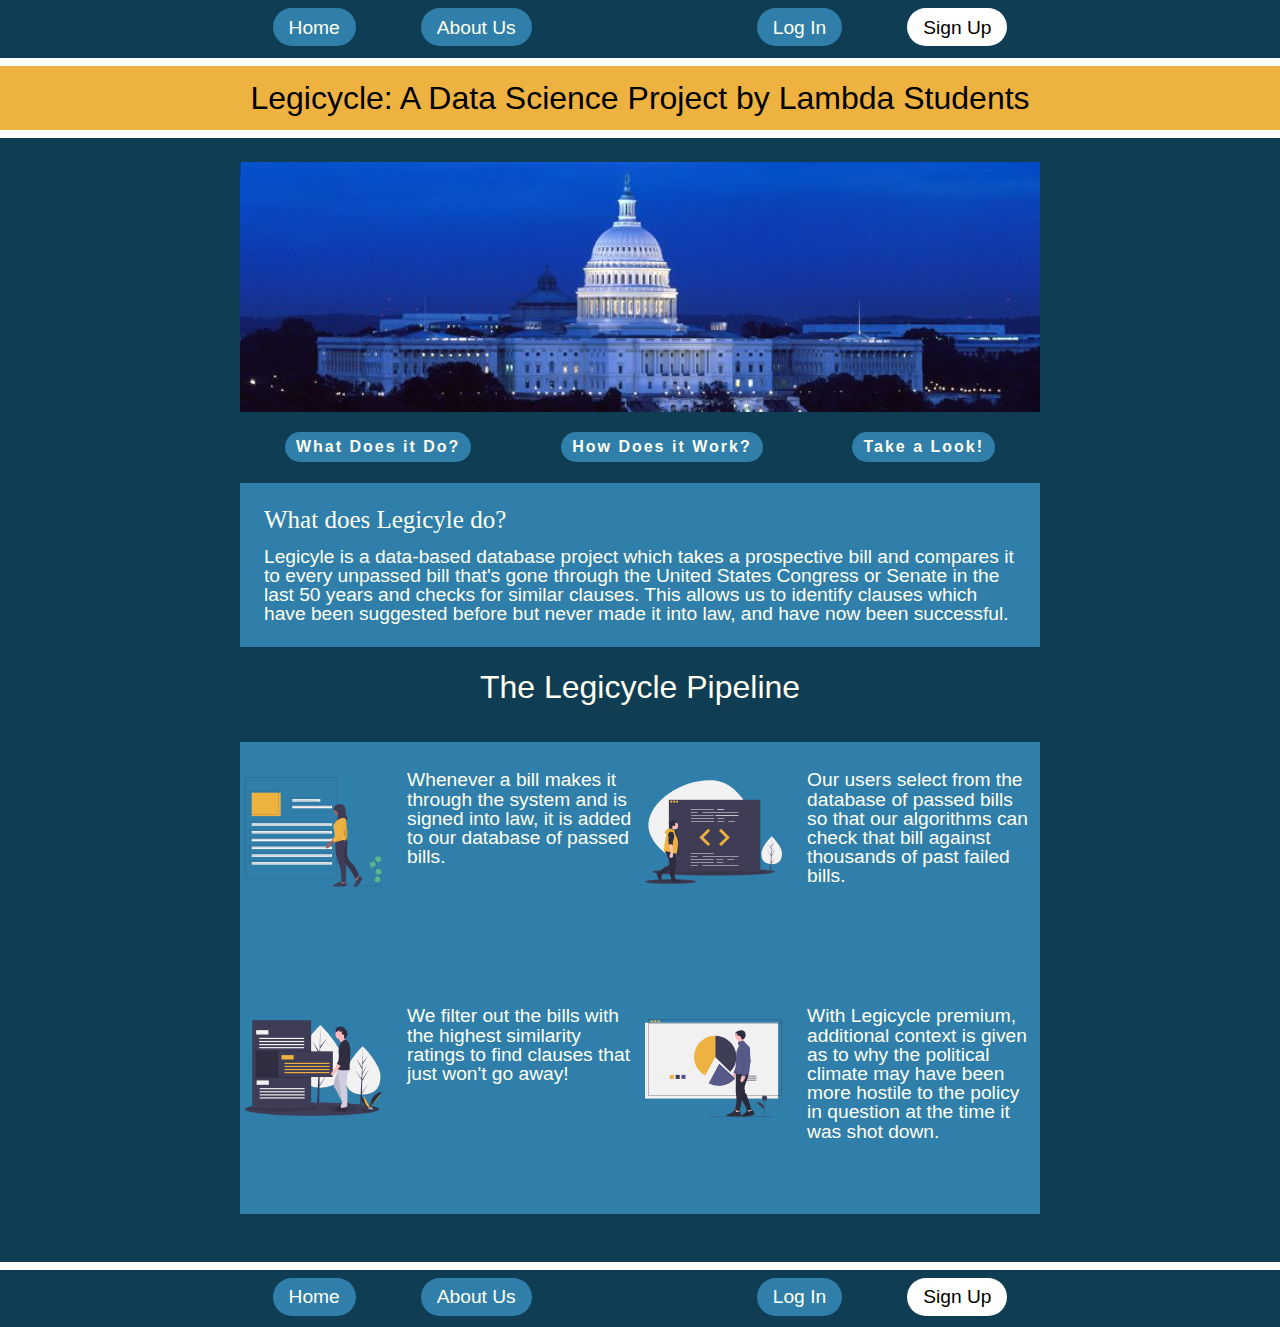
<file: index.html>
<!doctype html>
<html>

<head>
  <title>Zombie Legislation Detector</title>
  
  <meta name="viewport" content="width=device-width, initial-scale=1.0" />

  <link rel="stylesheet" href="css/index.css" />
  <script src="js/index.js" async></script>
</head>

<body>
  
  
  <div class = 'navDiv'>
    <nav>
      <a href = '#'>Home</a>
      <a href = './about.html' id = 'about';>About Us</a>
      <a href = 'https://zombie-legislation.herokuapp.com/home'>Log In </a>
      <a class = 'signUp' href = 'https://zombie-legislation.herokuapp.com/home'>Sign Up</a>
    </nav>
  </div>
  
  <header>
    <h1>Legicycle: A Data Science Project by Lambda Students</h1> 
    <img src = "img/capitolnightstretch.jpg">
  </header>
  
  

  <div class="tabs">
    <div class="topics">
      <div data-tab="what" class="tab">What Does it Do?</div>
      <div data-tab="how" class="tab">How Does it Work?</div>
      <div data-tab="examples" class="tab">Take a Look!</div>
    </div>
  </div>

  <div class="cards-container">

    <!-- CARD COMPONENTS -->
    
    <div class="card" id = 'active' data-tab="what">
      <div class="headline">What does Legicyle do?</div>
      <div class="content">  
        </div>
        <span>Legicyle is a data-based database project which takes a prospective bill and compares it to every unpassed bill that's gone through the United States Congress or Senate in the last 50 years and checks for similar clauses. This allows us to identify clauses which have been suggested before but never made it into law, and have now been successful.  </span>    
    </div>

    <div class="card" data-tab="how">
      <div class="headline">How does Legicycle Work?</div>
      <div class="content">
      </div>
      <span>Using 21st century data science techniques, Legicyle identifies the subject matter of a bill and prepares to compare it to thousands of other bills with the same or similar subject matter. Once the subject is identified, the bill is split into clauses, and each clause is checked against every clause in every other bill using string analysis methods. Each old clause is given a similarity rating relative to the original clause. Old clauses with a sufficiently high rating are included in the search results.</span>
    </div>

    <div class="card" data-tab="examples">
      <div class="headline">Why Legicycle?</div>
      <div class="content">  
      </div>
      <span>We know that you have many choices when it comes to meeting your zombie legislation analysis needs and we appreciate you choosing to use our service. We hope that you will accept these free peanuts and pretzels as a token of our thanks. </span>
    </div>

  </div>
<h1 class = iconsHeader>The Legicycle Pipeline</h1>
  <div class = iconsContainer>
    
    <div class = 'icons'>
      <div class = box>
        <img src = 'img/Bill.svg' />
        <p>Whenever a bill makes it through the system and is signed into law, it is added to our database of passed bills.</p>
    </div>
  
    <div class = 'box'>
        <img src = 'img/Code.svg' />
        <p>Our users select from the database of passed bills so that our algorithms can check that bill against thousands of past failed bills.</p>
    </div>

    <div class = "box bottomBox">
        <img src = 'img/Filter.svg' />
        <p>We filter out the bills with the highest similarity ratings to find clauses that just won't go away!</p>
    </div>
    
    <div class = 'box bottomBox'>
        <img src = 'img/pieGraph.svg' />
        <p>With Legicycle premium, additional context is given as to why the political climate may have been more hostile to the policy in question at the time it was shot down.</p>
    </div>
  
    </div>
  </div>



  <div class = 'navDiv bottomNav'>
    <nav>
      <a href = '#'>Home</a>
      <a href = './about.html' id = 'about'>About Us</a>
      <a href = 'https://zombie-legislation.herokuapp.com/home'>Log In </a>
      <a class = 'signUp' href = 'https://zombie-legislation.herokuapp.com/home'>Sign Up</a>
    </nav>
  </div>

</body>

</html>
</file>
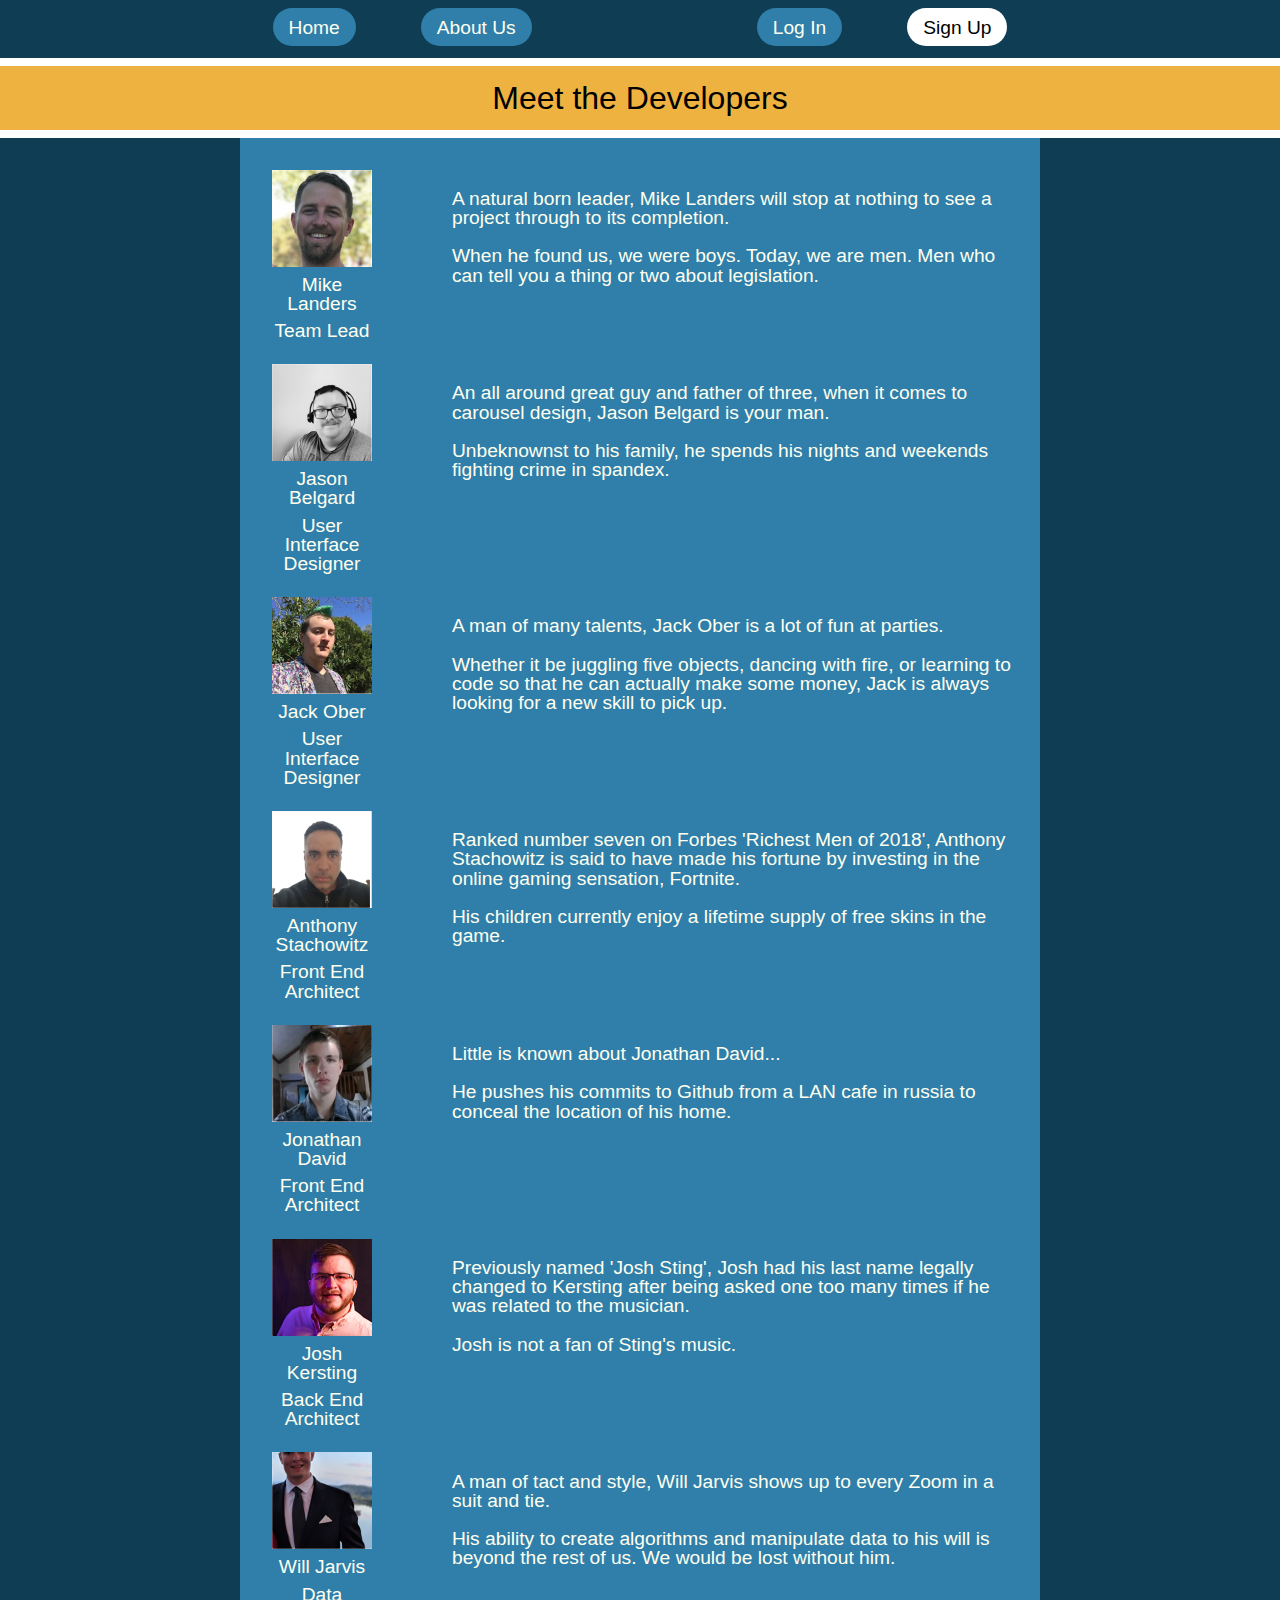
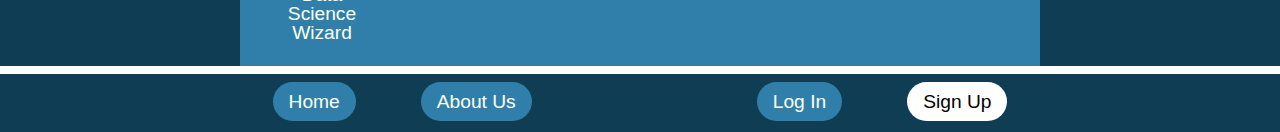
<file: about.html>
<!doctype html>
<html>

<head>
  <title>Zombie Legislation Detector</title>
  
  <meta name="viewport" content="width=device-width, initial-scale=1.0" />

  <link rel="stylesheet" href="css/index.css" />
  <script src="js/index.js" async></script>
</head>

<body>
  
  <div class = 'navDiv'>
    <nav>
      <a href = '/index.html'>Home</a>
      <a href = '#' id = 'about'>About Us</a>
      <a href = 'https://zombie-legislation.herokuapp.com/home'>Log In </a>
      <a class = 'signUp' href = 'https://zombie-legislation.herokuapp.com/home'>Sign Up</a>
    </nav>
  </div>
  
  <header>
    <div class = 'spacer'></div>
    <h1>Meet the Developers</h1> 
  </header>

  <div class = 'devsContainer'>
    <div class = 'devs'>
      <div class = 'dev' id = 'dev1'>
          <div class = 'namePhoto'>
              <img src = '/img/Mike3.PNG'/>
              <span> Mike Landers </span>
              <p>Team Lead</p>
          </div>
          <div class = 'textContent'>
             <p>A natural born leader, Mike Landers will stop at nothing to see a project through to its completion.</p> <p>When he found us, we were boys. Today, we are men. Men who can tell you a thing or two about legislation.</p>
          </div>
      </div>
  
      <div class = 'dev'>
          <div class = 'namePhoto'>
              <img src = '/img/JasonResized.PNG'/>
              <span> Jason Belgard </span>
              <p>User Interface Designer</p>
          </div>
          <div class = 'textContent'>
             <p>An all around great guy and father of three, when it comes to carousel design, Jason Belgard is your man.</p> <p>Unbeknownst to his family, he spends his nights and weekends fighting crime in spandex.</p>
          </div>
      </div>
  
      <div class = 'dev'>
          <div class = 'namePhoto'>
              <img src = '/img/JackResized.PNG'/>
              <span> Jack Ober </span>
              <p>User Interface Designer</p>
          </div>
          <div class = 'textContent'>
             <p>A man of many talents, Jack Ober is a lot of fun at parties.</p> <p>Whether it be juggling five objects, dancing with fire, or learning to code so that he can actually make some money, Jack is always looking for a new skill to pick up.</p>
          </div>
      </div>
  
      <div class = 'dev'>
          <div class = 'namePhoto'>
              <img src = '/img/Anthonyresized.PNG'/>
              <span> Anthony Stachowitz </span>
              <p>Front End Architect</p>
          </div>
          <div class = 'textContent'>
             <p>Ranked number seven on Forbes 'Richest Men of 2018', Anthony Stachowitz is said to have made his fortune by investing in the online gaming sensation, Fortnite.</p><p>His children currently enjoy a lifetime supply of free skins in the game.</p>
          </div>
      </div>
  
      <div class = 'dev'>
          <div class = 'namePhoto'>
              <img src = '/img/JonathanResized.PNG'/>
              <span> Jonathan David </span>
              <p>Front End Architect</p>
          </div>
          <div class = 'textContent'>
             <p>Little is known about Jonathan David...</p><p>He pushes his commits to Github from a LAN cafe in russia to conceal the location of his home.</p>
          </div>
      </div>
  
      <div class = 'dev'>
          <div class = 'namePhoto'>
              <img src = '/img/JoshResized.PNG'/>
              <span> Josh Kersting </span>
              <p>Back End Architect</p>
          </div>
          <div class = 'textContent'>
             <p>Previously named 'Josh Sting', Josh had his last name legally changed to Kersting after being asked one too many times if he was related to the musician.</p><p>Josh is not a fan of Sting's music.</p>
          </div>
      </div>
  
      <div class = 'dev'>
          <div class = 'namePhoto'>
              <img src = '/img/WillResized.PNG'/>
              <span> Will Jarvis </span>
              <p>Data Science Wizard</p>
          </div>
          <div class = 'textContent'>
             <p>A man of tact and style, Will Jarvis shows up to every Zoom in a suit and tie.</p><p>His ability to create algorithms and manipulate data to his will is beyond the rest of us. We would be lost without him.</p>
          </div>
      </div>
  
    </div>
  </div>


  <div class = 'navDiv bottomNav'>
    <nav>
      <a href = '/index.html'>Home</a>
      <a href = '#' id = 'about'>About Us</a>
      <a href = 'https://zombie-legislation.herokuapp.com/home'>Log In </a>
      <a class = 'signUp' href = 'https://zombie-legislation.herokuapp.com/home'>Sign Up</a>
    </nav>
  </div>

</body>

</html>
</file>
<file: css/index.css>
/* http://meyerweb.com/eric/tools/css/reset/ 
   v2.0 | 20110126
   License: none (public domain)
*/
html,
body,
div,
span,
applet,
object,
iframe,
h1,
h2,
h3,
h4,
h5,
h6,
p,
blockquote,
pre,
a,
abbr,
acronym,
address,
big,
cite,
code,
del,
dfn,
em,
img,
ins,
kbd,
q,
s,
samp,
small,
strike,
strong,
sub,
sup,
tt,
var,
b,
u,
i,
center,
dl,
dt,
dd,
ol,
ul,
li,
fieldset,
form,
label,
legend,
table,
caption,
tbody,
tfoot,
thead,
tr,
th,
td,
article,
aside,
canvas,
details,
embed,
figure,
figcaption,
footer,
header,
hgroup,
menu,
nav,
output,
ruby,
section,
summary,
time,
mark,
audio,
video {
  margin: 0;
  padding: 0;
  border: 0;
  font-size: 100%;
  font: inherit;
  vertical-align: baseline;
}
/* HTML5 display-role reset for older browsers */
article,
aside,
details,
figcaption,
figure,
footer,
header,
hgroup,
menu,
nav,
section {
  display: block;
}
body {
  line-height: 1;
}
ol,
ul {
  list-style: none;
}
blockquote,
q {
  quotes: none;
}
blockquote:before,
blockquote:after,
q:before,
q:after {
  content: '';
  content: none;
}
table {
  border-collapse: collapse;
  border-spacing: 0;
}
.navDiv {
  background: #0f3d54;
  display: flex;
  justify-content: center;
  margin-bottom: 0.5rem;
}
.navDiv nav {
  max-width: 800px;
  color: #fffff0;
  display: flex;
  justify-content: space-around;
  align-items: none;
  flex-direction: row;
  padding: 0.5rem 0;
  margin: 0 0 0.2rem 0;
  width: 100%;
}
.navDiv nav a {
  text-decoration: none;
  color: #fffff0;
  background: #2f7faa;
  padding: 0.6rem 1rem;
  border-radius: 3rem;
}
.navDiv nav .signUp {
  background: white;
  color: black;
  padding: 0.6rem 1rem;
  border-radius: 3rem;
}
.navDiv nav #about {
  margin-right: 10rem;
}
@media (max-width: 650px) {
  .navDiv nav #about {
    margin-right: 2.5rem;
  }
}
.bottomNav {
  border-top: 0.5rem solid white;
  margin-bottom: 0;
}
body {
  background: white;
  font-size: 1.2rem;
  font-family: 'helvetica';
}
header {
  margin: 0 auto;
  display: flex;
  justify-content: center;
  align-items: middle;
  flex-direction: column;
  background: #0f3d54;
}
header h1 {
  font-size: 2rem;
  background: #eeb241;
  padding: 1rem 0;
  text-align: center;
  border-bottom: 0.5rem solid white;
}
header img {
  margin: 0 auto;
  margin-top: 1.5rem;
}
@media (max-width: 800px) {
  header img {
    display: none;
  }
}
.tabs {
  border-bottom: grey;
  display: flex;
  justify-content: center;
  align-items: center;
  flex-direction: row;
  width: 100%;
  height: 47px;
  background-color: #0f3d54;
  margin: 0 auto;
  border-bottom: 0.8rem solid #0f3d54;
  border-top: 0.8rem solid #0f3d54;
}
.tabs .topics {
  width: 800px;
  display: flex;
  justify-content: space-around;
}
.tabs .topics .title {
  font-size: 12px;
  letter-spacing: 1px;
  font-weight: bold;
}
.tabs .topics .tab {
  display: flex;
  justify-content: none;
  align-items: center;
  flex-direction: row;
  color: #fffff0;
  background-color: #2f7faa;
  margin: 0 5px;
  padding: 7px 11px;
  font-size: 1rem;
  letter-spacing: 2px;
  border-radius: 2rem;
  cursor: pointer;
  font-weight: bold;
}
.tabs .topics .tab:hover {
  text-decoration: underline;
}
.tabs .topics .active-tab {
  background-color: #fffff0;
  color: #2f7faa;
  border: 2px solid #2f7faa;
}
.cards-container {
  display: flex;
  justify-content: space-evenly;
  align-items: none;
  flex-direction: row;
  width: 100%;
  flex-wrap: wrap;
  background: #0f3d54;
}
.cards-container .card {
  border-bottom: grey;
  display: flex;
  justify-content: space-between;
  align-items: none;
  flex-direction: column;
  display: none;
  background-color: #2f7faa;
  width: 100%;
  width: 752px;
  padding: 24px;
  color: #fffff0;
  margin-bottom: 100px solid #fffff0;
}
.cards-container .card .headline {
  font-size: 25px;
  font-family: Didot, serif;
}
.cards-container .card .content {
  display: flex;
  justify-content: none;
  align-items: center;
  flex-direction: row;
  margin-top: 15px;
}
.cards-container .card .content .img-container {
  padding-right: 10px;
  border-right: 1px solid grey;
  height: 40px;
}
.cards-container .card .content .img-container img {
  width: 40px;
}
.cards-container .card .content span {
  padding-left: 10px;
  font-size: 12px;
  letter-spacing: 1px;
  font-weight: bold;
}
.cards-container #active {
  display: flex;
}
.iconsContainer {
  width: 100%;
  display: flex;
  align-items: center;
  justify-content: center;
  background: #0f3d54;
}
.iconsContainer .icons {
  border-top: 1.7rem solid #0f3d54;
  border-bottom: 3rem solid #0f3d54;
  display: flex;
  flex-wrap: wrap;
  justify-content: space-around;
  background: #2f7faa;
  width: 800px;
}
@media (max-width: 800px) {
  .iconsContainer .icons {
    width: 100%;
  }
}
.iconsContainer .icons .box {
  width: 390px;
  display: flex;
}
.iconsContainer .icons .box img {
  width: 35%;
  height: 180px;
}
.iconsContainer .icons .box p {
  width: 62%;
  margin-top: 1.8rem;
  margin-left: 1.6rem;
  color: #fffff0;
}
.iconsContainer .icons .bottomBox {
  margin-top: 3.5rem;
  margin-bottom: 3.5rem;
}
@media (max-width: 800px) {
  .iconsContainer .icons .bottomBox {
    margin: 0;
  }
}
.iconsHeader {
  text-align: center;
  background: #0f3d54;
  border-top: 1.5rem solid #0f3d54;
  color: #fffff0;
  font-size: 2rem;
  padding-bottom: 0.7rem;
}
.devsContainer {
  display: flex;
  align-items: center;
  justify-content: center;
  background: #0f3d54;
}
.devsContainer .devs {
  display: flex;
  flex-direction: column;
  align-items: center;
  width: 800px;
  background: #2f7faa;
}
.devsContainer .devs #dev1 {
  padding-top: 2rem;
}
.devsContainer .devs .dev {
  display: flex;
  justify-content: flex-left;
  width: 100%;
  background: #2f7faa;
  padding-bottom: 0.5rem;
}
.devsContainer .devs .dev .namePhoto {
  display: flex;
  flex-direction: column;
  justify-content: space-between;
  align-items: center;
  margin-right: 5rem;
  margin-left: 2rem;
  color: #fffff0;
  padding-bottom: 1rem;
}
@media (max-width: 650px) {
  .devsContainer .devs .dev .namePhoto {
    margin-right: 2rem;
  }
}
.devsContainer .devs .dev .namePhoto img {
  width: 100px;
}
.devsContainer .devs .dev .namePhoto span {
  text-align: center;
  padding-top: 0.5rem;
}
.devsContainer .devs .dev .namePhoto p {
  text-align: center;
  margin-top: 0.5rem;
  width: 100px;
}
.devsContainer .devs .dev .textContent {
  color: #fffff0;
  margin-right: 1.5rem;
}
.devsContainer .devs .dev .textContent p {
  margin-top: 1.2rem;
}
</file>
